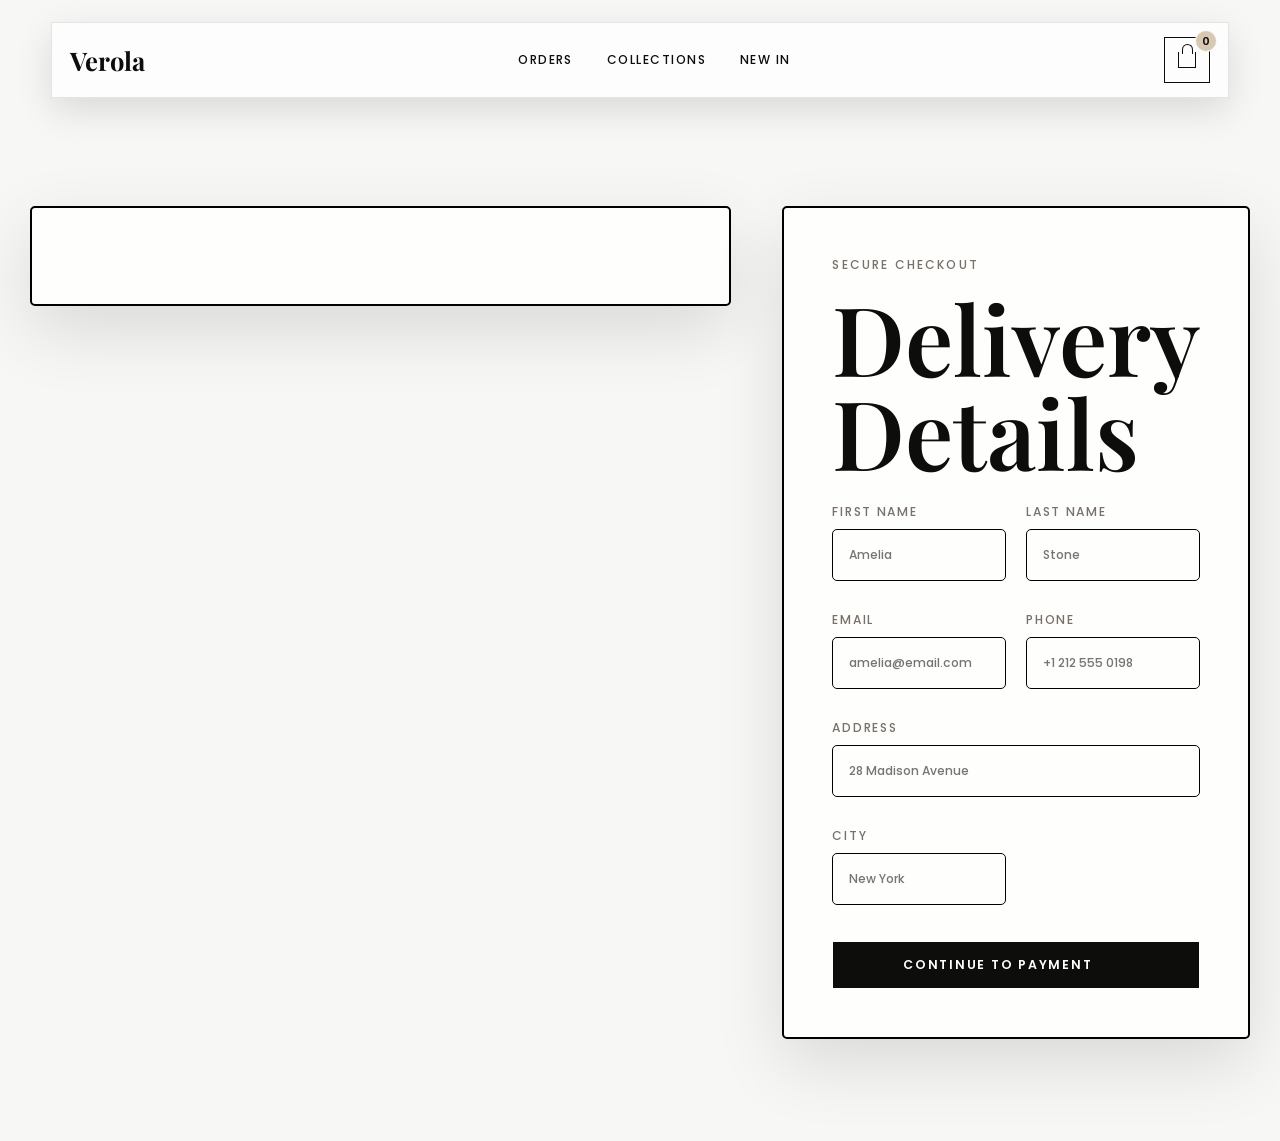
<file: checkout.html>
<!doctype html>
<html lang="en">
  <head>
    <meta charset="UTF-8" />
    <meta name="viewport" content="width=device-width, initial-scale=1.0" />
    <title>Checkout | Verola</title>
    <link rel="preconnect" href="https://fonts.googleapis.com" />
    <link rel="preconnect" href="https://fonts.gstatic.com" crossorigin />
    <link
      href="https://fonts.googleapis.com/css2?family=Playfair+Display:wght@500;600;700&family=Poppins:wght@300;400;500;600&display=swap"
      rel="stylesheet"
    />
    <link rel="stylesheet" href="styles.css" />
  </head>
  <body>
    <header class="site-header page-header">
      <nav class="navbar dark-nav" aria-label="Primary navigation">
        <a class="brand" href="index.html">Verola</a>
        <input class="menu-toggle" type="checkbox" id="menu-toggle-checkout" aria-label="Open navigation menu" />
        <label class="menu-button" for="menu-toggle-checkout" aria-hidden="true">
          <span></span>
          <span></span>
          <span></span>
        </label>
        <div class="nav-links">
          <a href="orders-page.html">Orders</a>
          <a href="products.html">Collections</a>
          <a href="products.html#featured-products">New In</a>
        </div>
        <a
          class="cart-link"
          href="checkout.html"
          aria-label="Shopping bag with two products"
        >
          <span class="cart-icon" aria-hidden="true"></span>
          <span class="cart-count">0</span>
        </a>
      </nav>
    </header>

    <main class="page-main">
      <section class="checkout-layout">
        <aside class="summary-card js-summary-card" aria-label="Order summary">
          <p class="eyebrow dark">Your Bag</p>
        </aside>
        <div class="checkout-panel">
          <p class="eyebrow dark">Secure Checkout</p>
          <h1>Delivery Details</h1>
          <form class="checkout-form" action="payment.html" method="get">
            <div class="form-grid">
              <label
                >First Name<input
                  type="text"
                  name="first-name"
                  placeholder="Amelia"
                  required
              /></label>
              <label
                >Last Name<input
                  type="text"
                  name="last-name"
                  placeholder="Stone"
                  required
              /></label>
              <label
                >Email<input
                  type="email"
                  name="email"
                  placeholder="amelia@email.com"
                  required
              /></label>
              <label
                >Phone<input
                  type="tel"
                  name="phone"
                  placeholder="+1 212 555 0198"
                  required
              /></label>
              <label class="full"
                >Address<input
                  type="text"
                  name="address"
                  placeholder="28 Madison Avenue"
                  required
              /></label>
              <label
                >City<input
                  type="text"
                  name="city"
                  placeholder="New York"
                  required
              /></label>
            </div>
            <button class="button button-dark form-button" type="submit">
              Continue to Payment
            </button>
          </form>
        </div>
      </section>
    </main>
    <script src="script/checkout.js" type="module"></script>
  </body>
</html>
</file>
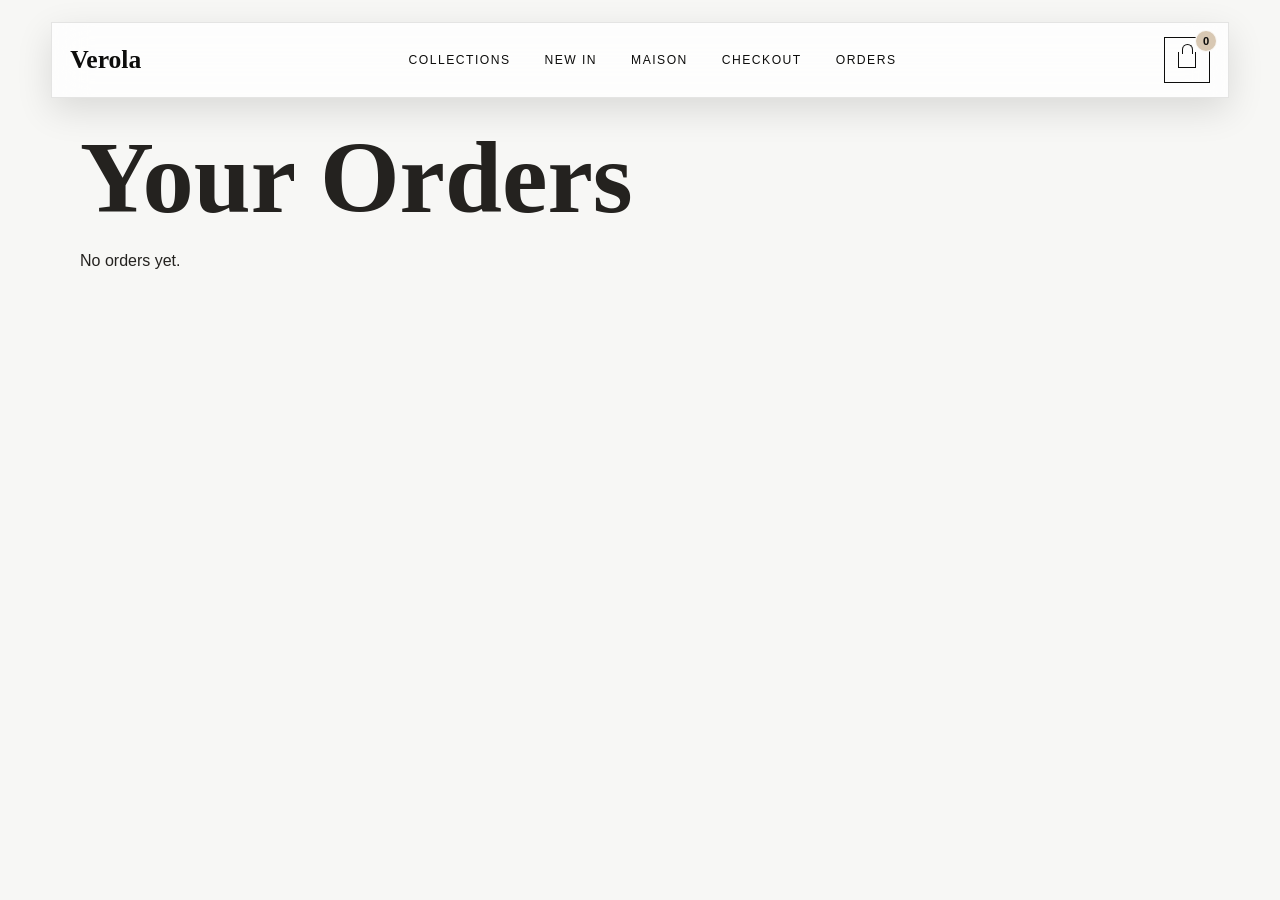
<file: orders-page.html>
<!doctype html>
<html lang="en">
  <head>
    <meta charset="UTF-8" />
    <meta name="viewport" content="width=device-width, initial-scale=1.0" />
    <title>Your Orders</title>
    <link rel="stylesheet" href="styles.css" />
  </head>

  <body>
    <header class="site-header page-header">
      <nav class="navbar dark-nav" aria-label="Primary navigation">
        <a class="brand" href="index.html">Verola</a>
        <input class="menu-toggle" type="checkbox" id="menu-toggle-orders" aria-label="Open navigation menu" />
        <label class="menu-button" for="menu-toggle-orders" aria-hidden="true">
          <span></span>
          <span></span>
          <span></span>
        </label>
        <div class="nav-links">
          <a href="products.html">Collections</a>
          <a href="products.html#featured-products">New In</a>
          <a href="#about">Maison</a>
          <a href="checkout.html">Checkout</a>
          <a href="orders-page.html">Orders</a>
        </div>
        <a
          class="cart-link"
          href="checkout.html"
          aria-label="Shopping bag with two products"
        >
          <span class="cart-icon" aria-hidden="true"></span>
          <span class="cart-count">0</span>
        </a>
      </nav>
    </header>

    <main class="orders-page">
      <h1>Your Orders</h1>

      <div class="orders-container js-orders-container">
        <!-- Orders will be injected here by JS -->
        <p class="empty-message">Loading orders...</p>
      </div>
    </main>

    <script src="script/orders.js" type="module"></script>
  </body>
</html>
</file>
<file: styles.css>
:root {
  --black: #0d0d0c;
  --ink: #24221f;
  --muted: #77716a;
  --line: rgba(18, 18, 18, 0.12);
  --cream: #f4efe7;
  --sand: #d8c8b3;
  --mist: #f7f7f5;
  --white: #ffffff;
  --shadow: 0 24px 70px rgba(12, 11, 10, 0.12);
}

* {
  box-sizing: border-box;
}

html {
  scroll-behavior: smooth;
}

body {
  margin: 0;
  color: var(--ink);
  background: var(--mist);
  font-family: "Poppins", Arial, sans-serif;
  font-weight: 300;
  animation: pageFade 700ms ease both;
}

img {
  display: block;
  width: 100%;
  height: 100%;
  object-fit: cover;
}

a {
  color: inherit;
  text-decoration: none;
}

.site-header {
  position: fixed;
  inset: 0 0 auto;
  z-index: 20;
  padding: 22px clamp(18px, 4vw, 56px);
}

.navbar {
  display: flex;
  align-items: center;
  justify-content: space-between;
  gap: 24px;
  max-width: 1440px;
  margin: 0 auto;
  padding: 14px 18px;
  color: var(--white);
  background: rgba(255, 255, 255, 0.08);
  border: 1px solid rgba(255, 255, 255, 0.22);
  backdrop-filter: blur(18px);
  box-shadow: 0 12px 36px rgba(0, 0, 0, 0.12);
  animation: navDrop 760ms ease both;
}

.dark-nav {
  color: var(--black);
  background: rgba(255, 255, 255, 0.78);
  border-color: rgba(0, 0, 0, 0.1);
}

.brand {
  font-family: "Playfair Display", Georgia, serif;
  font-size: clamp(1.35rem, 2vw, 1.9rem);
  font-weight: 700;
  letter-spacing: 0;
}

.nav-links,
.footer-links {
  display: flex;
  align-items: center;
  gap: clamp(14px, 3vw, 34px);
}

.menu-toggle {
  position: absolute;
  inline-size: 1px;
  block-size: 1px;
  opacity: 0;
  pointer-events: none;
}

.menu-button {
  display: none;
  width: 44px;
  height: 44px;
  align-items: center;
  justify-content: center;
  flex-direction: column;
  gap: 5px;
  border: 1px solid currentColor;
  color: inherit;
  cursor: pointer;
  transition:
    background 260ms ease,
    color 260ms ease,
    transform 260ms ease;
}

.menu-button span {
  width: 18px;
  height: 1px;
  background: currentColor;
  transform-origin: center;
  transition:
    transform 260ms ease,
    opacity 260ms ease;
}

.menu-button:hover {
  color: var(--black);
  background: var(--white);
  transform: translateY(-2px);
}

.dark-nav .menu-button:hover {
  color: var(--white);
  background: var(--black);
}

.nav-links a,
.nav-action,
.footer-links a,
.text-link {
  position: relative;
  font-size: 0.76rem;
  font-weight: 500;
  letter-spacing: 0.12em;
  text-transform: uppercase;
}

.nav-links a::after,
.text-link::after {
  position: absolute;
  left: 0;
  bottom: -6px;
  width: 0;
  height: 1px;
  content: "";
  background: currentColor;
  transition: width 260ms ease;
}

.nav-links a:hover::after,
.text-link:hover::after {
  width: 100%;
}

.nav-action {
  padding: 10px 18px;
  border: 1px solid currentColor;
  transition:
    background 260ms ease,
    color 260ms ease;
}

.nav-action:hover {
  color: var(--black);
  background: var(--white);
}

.dark-nav .nav-action:hover {
  color: var(--white);
  background: var(--black);
}

.cart-link {
  position: relative;
  display: inline-flex;
  align-items: center;
  justify-content: center;
  width: 46px;
  height: 46px;
  border: 1px solid currentColor;
  transition:
    transform 260ms ease,
    background 260ms ease,
    color 260ms ease;
}

.cart-link:hover {
  color: var(--black);
  background: var(--white);
  transform: translateY(-2px);
}

.dark-nav .cart-link:hover {
  color: var(--white);
  background: var(--black);
}

.cart-icon {
  position: relative;
  width: 18px;
  height: 16px;
  border: 1.7px solid currentColor;
  border-top: 0;
}

.cart-icon::before {
  position: absolute;
  left: 3px;
  top: -8px;
  width: 9px;
  height: 9px;
  content: "";
  border: 1.7px solid currentColor;
  border-bottom: 0;
  border-radius: 10px 10px 0 0;
}

.cart-count {
  position: absolute;
  right: -8px;
  top: -8px;
  display: grid;
  place-items: center;
  min-width: 22px;
  height: 22px;
  padding: 0 6px;
  color: var(--black);
  background: var(--sand);
  border: 1px solid rgba(255, 255, 255, 0.85);
  border-radius: 999px;
  font-size: 0.7rem;
  font-weight: 600;
  animation: cartPulse 1800ms ease-in-out infinite;
}

.cart-button {
  gap: 10px;
}

.cart-icon.mini {
  width: 15px;
  height: 13px;
}

.cart-icon.mini::before {
  left: 2px;
  top: -7px;
  width: 8px;
  height: 8px;
}

.hero {
  position: relative;
  min-height: 100vh;
  display: grid;
  align-items: end;
  padding: 170px clamp(22px, 6vw, 88px) 9vh;
  color: var(--white);
  background:
    linear-gradient(90deg, rgba(0, 0, 0, 0.58), rgba(0, 0, 0, 0.08) 68%),
    url("https://images.unsplash.com/photo-1483985988355-763728e1935b?auto=format&fit=crop&w=2200&q=85")
      center / cover;
  animation: heroDrift 18s ease-in-out infinite alternate;
}

.hero-content,
.page-hero,
.checkout-panel,
.summary-card {
  animation: riseIn 800ms ease both;
}

.hero-content {
  max-width: 760px;
}

.eyebrow {
  margin: 0 0 16px;
  font-size: 0.75rem;
  font-weight: 500;
  letter-spacing: 0.18em;
  text-transform: uppercase;
}

.eyebrow.dark {
  color: var(--muted);
}

h1,
h2,
h3,
p {
  margin-top: 0;
}

h1,
h2 {
  font-family: "Playfair Display", Georgia, serif;
  font-weight: 600;
  letter-spacing: 0;
  line-height: 0.98;
}

h1 {
  max-width: 860px;
  margin-bottom: 24px;
  font-size: clamp(3.4rem, 8vw, 8.8rem);
}

h2 {
  margin-bottom: 18px;
  font-size: clamp(2.1rem, 5vw, 5.2rem);
}

h3 {
  margin-bottom: 6px;
  font-size: 1rem;
  font-weight: 500;
}

.hero-subtitle {
  max-width: 570px;
  margin-bottom: 34px;
  color: rgba(255, 255, 255, 0.86);
  font-size: clamp(1rem, 1.5vw, 1.2rem);
  line-height: 1.8;
}

.button {
  display: inline-flex;
  align-items: center;
  justify-content: center;
  min-height: 48px;
  padding: 14px 28px;
  border: 1px solid currentColor;
  font-size: 0.78rem;
  font-weight: 600;
  letter-spacing: 0.14em;
  text-transform: uppercase;
  cursor: pointer;
  transition:
    transform 260ms ease,
    background 260ms ease,
    color 260ms ease,
    box-shadow 260ms ease;
}

.button:hover {
  transform: translateY(-3px);
  box-shadow: 0 14px 38px rgba(0, 0, 0, 0.18);
}

.button-light {
  color: var(--black);
  background: var(--white);
}

.button-light:hover {
  color: var(--white);
  background: transparent;
}

.button-dark {
  color: var(--white);
  background: var(--black);
}

.button-dark:hover {
  color: var(--black);
  background: var(--white);
}

.section {
  padding: clamp(72px, 9vw, 132px) clamp(20px, 5vw, 72px);
}

.section-heading {
  max-width: 1440px;
  margin: 0 auto 44px;
  animation: riseIn 760ms ease both;
}

.section-heading.split {
  display: flex;
  align-items: end;
  justify-content: space-between;
  gap: 28px;
}

.collection-grid {
  display: grid;
  grid-template-columns: repeat(4, 1fr);
  grid-auto-rows: minmax(250px, 32vw);
  gap: 18px;
  max-width: 1440px;
  margin: 0 auto;
}

.collection-card,
.product-media,
.shop-media {
  overflow: hidden;
  background: var(--cream);
}

.collection-card {
  position: relative;
  min-height: 260px;
  isolation: isolate;
  animation: riseIn 760ms ease both;
}

.collection-card.tall {
  grid-row: span 2;
}

.collection-card.wide {
  grid-column: span 2;
}

.collection-card::after {
  position: absolute;
  inset: 0;
  z-index: 1;
  content: "";
  background: linear-gradient(180deg, transparent 35%, rgba(0, 0, 0, 0.58));
}

.collection-card img,
.product-media img,
.shop-media img {
  transition:
    transform 600ms ease,
    filter 600ms ease;
}

.collection-card:hover img,
.product-card:hover img,
.shop-card:hover img {
  transform: scale(1.065);
  filter: saturate(0.9);
}

.collection-card span {
  position: absolute;
  left: 24px;
  bottom: 22px;
  z-index: 2;
  color: var(--white);
  font-family: "Playfair Display", Georgia, serif;
  font-size: clamp(1.5rem, 2.7vw, 2.6rem);
  line-height: 1;
}

.featured {
  background: var(--white);
}

.product-grid,
.shop-grid {
  display: grid;
  grid-template-columns: repeat(4, 1fr);
  gap: 22px;
  max-width: 1440px;
  margin: 0 auto;
}

.product-card,
.shop-card {
  background: var(--white);
  border: black solid 1px;
  border-radius: 5px;
  transition:
    transform 300ms ease,
    box-shadow 300ms ease;
  animation: riseIn 760ms ease both;
}

.collection-card:nth-child(2),
.product-card:nth-child(2),
.shop-card:nth-child(2) {
  animation-delay: 90ms;
}

.collection-card:nth-child(3),
.product-card:nth-child(3),
.shop-card:nth-child(3) {
  animation-delay: 180ms;
}

.collection-card:nth-child(4),
.product-card:nth-child(4),
.shop-card:nth-child(4) {
  animation-delay: 270ms;
}

.collection-card:nth-child(5),
.shop-card:nth-child(5) {
  animation-delay: 360ms;
}

.shop-card:nth-child(6) {
  animation-delay: 450ms;
}

.shop-card:nth-child(7) {
  animation-delay: 540ms;
}

.shop-card:nth-child(8) {
  animation-delay: 630ms;
}

.product-card:hover,
.shop-card:hover {
  transform: translateY(-8px);
  box-shadow: var(--shadow);
}

.product-media,
.shop-media {
  display: block;
  aspect-ratio: 4 / 5;
}

.product-info {
  display: flex;
  justify-content: space-between;
  gap: 18px;
  padding: 18px 4px 4px;
}

.product-info p {
  color: var(--muted);
  font-weight: 500;
}

.shop-info {
  padding: 22px;
}

.shop-info span {
  display: block;
  margin-bottom: 10px;
  color: var(--muted);
  font-size: 0.74rem;
  font-weight: 500;
  letter-spacing: 0.16em;
  text-transform: uppercase;
}

.shop-info h2 {
  margin-bottom: 10px;
  font-size: 1.55rem;
  line-height: 1.1;
}

.shop-info p {
  margin-bottom: 18px;
  color: var(--muted);
  font-weight: 500;
}

.shop-info .button {
  width: 100%;
  margin-top: 10px;
}

.product-landing-page {
  padding-bottom: clamp(70px, 9vw, 130px);
}

.product-landing-hero {
  min-height: 82vh;
  display: grid;
  align-items: end;
  padding: 170px clamp(22px, 6vw, 88px) 9vh;
  color: var(--white);
  background:
    linear-gradient(90deg, rgba(0, 0, 0, 0.62), rgba(0, 0, 0, 0.12)),
    url("https://images.unsplash.com/photo-1496747611176-843222e1e57c?auto=format&fit=crop&w=2200&q=85")
      center / cover;
}

.product-landing-hero > div {
  max-width: 820px;
}

.product-landing-hero p {
  max-width: 620px;
  color: rgba(255, 255, 255, 0.86);
  line-height: 1.9;
}

.detail-jump {
  position: sticky;
  top: 96px;
  z-index: 9;
  display: flex;
  flex-wrap: wrap;
  gap: 10px;
  width: min(1320px, calc(100% - 40px));
  margin: 34px auto 44px;
  padding: 14px;
  background: rgba(255, 255, 255, 0.76);
  border: 1px solid rgba(0, 0, 0, 0.08);
  backdrop-filter: blur(18px);
  box-shadow: 0 16px 46px rgba(12, 11, 10, 0.08);
}

.detail-jump a {
  padding: 9px 13px;
  border: 1px solid var(--line);
  font-size: 0.7rem;
  font-weight: 500;
  letter-spacing: 0.12em;
  text-transform: uppercase;
  transition:
    background 240ms ease,
    color 240ms ease,
    transform 240ms ease;
}

.detail-jump a:hover {
  color: var(--white);
  background: var(--black);
  transform: translateY(-2px);
}

.product-landing-item {
  display: grid;
  grid-template-columns: minmax(0, 1.1fr) minmax(320px, 0.9fr);
  gap: clamp(28px, 5vw, 74px);
  align-items: center;
  width: min(1320px, calc(100% - 40px));
  margin: 0 auto clamp(60px, 9vw, 124px);
  padding: clamp(22px, 4vw, 44px);
  background: rgba(255, 255, 255, 0.74);
  border: 1px solid rgba(0, 0, 0, 0.979);
  box-shadow: var(--shadow);
  border-radius: 5px;
  scroll-margin-top: 140px;
}

.product-landing-item.reverse .landing-media {
  order: 2;
}

.landing-media {
  display: grid;
  grid-template-columns: repeat(2, 1fr);
  gap: 14px;
}

.landing-media img {
  min-height: 220px;
  aspect-ratio: 1;
  background: var(--cream);
  transition:
    transform 500ms ease,
    filter 500ms ease;
}

.landing-media img:first-child {
  grid-column: 1 / -1;
  aspect-ratio: 16 / 11;
}

.landing-media img:hover {
  transform: scale(1.025);
  filter: saturate(0.92);
}

.landing-copy h2 {
  margin-bottom: 16px;
  font-size: clamp(2.35rem, 5vw, 4.9rem);
}

.landing-copy p {
  color: var(--muted);
  line-height: 1.9;
}

.detail-price {
  color: var(--black) !important;
  font-family: "Playfair Display", Georgia, serif;
  font-size: 1.8rem;
  font-weight: 600;
}

.landing-copy ul {
  margin: 26px 0;
  padding: 0;
  color: var(--muted);
  list-style: none;
}

.landing-copy li {
  padding: 12px 0;
  border-bottom: 1px solid var(--line);
}

.luxury-banner {
  min-height: 72vh;
  display: grid;
  place-items: center;
  padding: clamp(64px, 8vw, 120px) 22px;
  color: var(--white);
  text-align: center;
  background:
    linear-gradient(rgba(0, 0, 0, 0.34), rgba(0, 0, 0, 0.34)),
    url("https://images.unsplash.com/photo-1529139574466-a303027c1d8b?auto=format&fit=crop&w=2200&q=85")
      center / cover fixed;
  animation: bannerGlow 12s ease-in-out infinite alternate;
}

.banner-content {
  max-width: 790px;
}

.about {
  background: linear-gradient(135deg, var(--cream), var(--white));
}

.about-inner {
  max-width: 980px;
  margin: 0 auto;
  text-align: center;
}

.about-inner p:last-child,
.page-hero p,
.summary-note {
  color: var(--muted);
  font-size: 1.05rem;
  line-height: 2;
}

.about-inner p:last-child {
  max-width: 760px;
  margin: 0 auto;
}

.newsletter {
  padding: clamp(72px, 9vw, 128px) clamp(20px, 5vw, 72px);
  background:
    linear-gradient(rgba(244, 239, 231, 0.78), rgba(244, 239, 231, 0.78)),
    url("https://images.unsplash.com/photo-1515886657613-9f3515b0c78f?auto=format&fit=crop&w=1800&q=85")
      center / cover;
}

.newsletter-panel {
  display: grid;
  grid-template-columns: minmax(0, 1.05fr) minmax(300px, 0.95fr);
  gap: clamp(28px, 5vw, 80px);
  align-items: center;
  max-width: 1160px;
  margin: 0 auto;
  padding: clamp(28px, 5vw, 64px);
  background: rgba(255, 255, 255, 0.72);
  border: 1px solid rgba(255, 255, 255, 0.62);
  backdrop-filter: blur(18px);
  box-shadow: var(--shadow);
}

.newsletter-panel p {
  color: var(--muted);
  line-height: 1.8;
}

.subscribe-form label,
.checkout-form label {
  display: block;
  margin-bottom: 10px;
  color: var(--muted);
  font-size: 0.76rem;
  font-weight: 500;
  letter-spacing: 0.14em;
  text-transform: uppercase;
}

.form-row {
  display: flex;
  border-bottom: 1px solid var(--black);
}

input,
button {
  font: inherit;
}

input {
  min-width: 0;
  width: 100%;
  padding: 16px 0;
  border: 0;
  color: var(--ink);
  background: transparent;
  outline: none;
}

.form-row input {
  flex: 1;
}

button {
  border: 0;
  background: transparent;
}

.form-row button {
  padding: 0 0 0 18px;
  color: var(--black);
  cursor: pointer;
  font-size: 0.78rem;
  font-weight: 600;
  letter-spacing: 0.12em;
  text-transform: uppercase;
  transition: color 240ms ease;
}

.form-row button:hover {
  color: var(--muted);
}

.footer {
  display: grid;
  grid-template-columns: 1.3fr 1fr 1fr 1fr;
  gap: 32px;
  padding: 54px clamp(20px, 5vw, 72px);
  color: rgba(255, 255, 255, 0.78);
  background: var(--black);
}

.footer-brand {
  display: inline-block;
  margin-bottom: 14px;
  color: var(--white);
}

.footer p,
address {
  margin: 0;
  font-style: normal;
  line-height: 1.8;
}

.footer-links {
  align-items: flex-start;
  flex-direction: column;
}

.page-main {
  min-height: 100vh;
  padding-top: 104px;
}
.page-pay {
  filter: blur(5px);
  pointer-events: none;
  position: fixed;
}
.pay a {
  background-color: #0d0d0c;
  color: white;
  padding: 0.8rem;
  border-radius: 5px;
}
.pay p {
  font-size: 1.2rem;
  font-weight: 700;
  font-family: "Franklin Gothic Medium", "Arial Narrow", Arial, sans-serif;
}
.pay {
  display: flex;
  flex-direction: column;
  align-items: center;
  justify-content: center;
}
.page-hero {
  max-width: 1120px;
  margin: 0 auto;
  padding: clamp(70px, 9vw, 128px) clamp(20px, 5vw, 72px) clamp(36px, 5vw, 70px);
}

.compact-hero h1,
.checkout-panel h1,
.order-confirmation h1 {
  color: var(--black);
  font-size: clamp(3.2rem, 8vw, 6rem);
}

.filter-bar {
  display: flex;
  flex-wrap: wrap;
  gap: 12px;
  max-width: 1440px;
  margin: 0 auto 34px;
}

.filter-bar a {
  padding: 10px 16px;
  border: 1px solid var(--line);
  background: rgba(255, 255, 255, 0.72);
  font-size: 0.76rem;
  font-weight: 500;
  letter-spacing: 0.1em;
  text-transform: uppercase;
  transition:
    background 260ms ease,
    color 260ms ease,
    transform 260ms ease;
}

.filter-bar a:hover {
  color: var(--white);
  background: var(--black);
  transform: translateY(-2px);
}

.button,
.cart-link,
.filter-bar a {
  will-change: transform;
}

.button::after {
  width: 24px;
  height: 1px;
  margin-left: 12px;
  content: "";
  background: currentColor;
  transform: scaleX(0);
  transform-origin: left;
  transition: transform 260ms ease;
}

.button:hover::after {
  transform: scaleX(1);
}

.checkout-layout,
.summary-page {
  width: min(1220px, calc(100% - 40px));
  margin: 0 auto;
  padding: clamp(54px, 8vw, 104px) 0;
}

.checkout-layout,
.order-grid {
  display: grid;
  grid-template-columns: minmax(0, 1.2fr) minmax(330px, 0.8fr);
  gap: clamp(24px, 4vw, 56px);
  align-items: start;
}

.checkout-panel,
.summary-card {
  padding: clamp(24px, 4vw, 48px);
  background: rgba(255, 255, 255, 0.8);
  border: 1px solid rgba(0, 0, 0, 0.08);
  box-shadow: var(--shadow);
  border: black solid 2px;
  border-radius: 5px;
}
.summary-item {
  position: relative;
}
.form-grid {
  display: grid;
  grid-template-columns: repeat(2, 1fr);
  gap: 20px;
}

.form-grid .full {
  grid-column: 1 / -1;
}

.checkout-form input {
  margin-top: 8px;
  padding: 14px 0;
  border-bottom: 1px solid var(--line);
  border: black 1px solid;
  padding: 1rem;
  border-radius: 5px;
}
.delete-item {
  position: absolute;
  right: 4%;
  top: 7%;
}
.form-button,
.full-button {
  width: 100%;
  margin-top: 26px;
}

.summary-item {
  display: grid;
  grid-template-columns: 100px 1fr auto;
  gap: 16px;
  align-items: center;
  padding: 18px 0;
  border-bottom: 1px solid var(--line);
}
.summary-cartQuantity {
  display: flex;
  gap: 1rem;
  justify-content: start;
  align-items: center;
}
.summary-cartQuantity div {
  display: flex;
  gap: 1rem;
  align-items: center;
}
.summary-cartQuantity span {
  background-color: #0d0d0c;
  color: white;
  padding: 0rem 0.4rem;
  border-radius: 50%;
  cursor: pointer;
}
.summary-item img {
  aspect-ratio: 1;
}

.summary-item h2,
.summary-item h3 {
  margin-bottom: 4px;
  font-family: "Poppins", Arial, sans-serif;
  font-size: 0.96rem;
  line-height: 1.4;
}

.summary-item p {
  margin-bottom: 0;
  color: var(--muted);
  font-size: 0.88rem;
}

.summary-lines {
  padding-top: 22px;
}

.summary-lines p {
  display: flex;
  justify-content: space-between;
  gap: 20px;
  margin-bottom: 14px;
}

.summary-lines .total {
  margin-top: 18px;
  padding-top: 18px;
  border-top: 1px solid var(--black);
  font-size: 1.1rem;
}

.radio-card {
  display: flex;
  align-items: center;
  gap: 12px;
  padding: 16px;
  border: 1px solid var(--line);
  color: var(--black);
}

.radio-card input {
  width: auto;
}

.payment-card h2 {
  font-size: clamp(3rem, 7vw, 6rem);
}

.payment-card p {
  color: var(--muted);
  line-height: 1.8;
}

.order-confirmation {
  max-width: 900px;
  margin: 3rem;
}

.large-item {
  grid-template-columns: 96px 1fr auto;
}

@keyframes riseIn {
  from {
    opacity: 0;
    transform: translateY(28px);
  }

  to {
    opacity: 1;
    transform: translateY(0);
  }
}

@keyframes pageFade {
  from {
    opacity: 0;
  }

  to {
    opacity: 1;
  }
}

@keyframes navDrop {
  from {
    opacity: 0;
    transform: translateY(-18px);
  }

  to {
    opacity: 1;
    transform: translateY(0);
  }
}

@keyframes heroDrift {
  from {
    background-position: center center;
  }

  to {
    background-position: 56% center;
  }
}

@keyframes bannerGlow {
  from {
    filter: saturate(0.92) contrast(1);
  }

  to {
    filter: saturate(1.08) contrast(1.04);
  }
}

@keyframes cartPulse {
  0%,
  100% {
    transform: scale(1);
  }

  50% {
    transform: scale(1.08);
  }
}

@keyframes bottomToTopLift {
  from {
    opacity: 0;
    clip-path: inset(100% 0 0 0);
    filter: blur(10px);
    transform: translateY(120px) scale(0.985);
  }

  55% {
    opacity: 0.86;
    filter: blur(3px);
  }

  to {
    opacity: 1;
    clip-path: inset(0 0 0 0);
    filter: blur(0);
    transform: translateY(0) scale(1);
  }
}

@keyframes bottomToTopImage {
  from {
    opacity: 0.78;
    clip-path: inset(100% 0 0 0);
    transform: translateY(48px) scale(1.08);
  }

  to {
    opacity: 1;
    clip-path: inset(0 0 0 0);
    transform: translateY(0) scale(1);
  }
}

@supports (animation-timeline: view()) {
  .section-heading,
  .about-inner,
  .newsletter-panel,
  .summary-card,
  .order-confirmation,
  .filter-bar,
  .product-landing-item,
  .collection-card,
  .product-card,
  .shop-card {
    animation-name: bottomToTopLift;
    animation-duration: 1ms;
    animation-fill-mode: both;
    animation-timeline: view();
    animation-range: entry 0% cover 38%;
  }

  .collection-card img,
  .product-media img,
  .shop-media img,
  .landing-media img {
    animation-name: bottomToTopImage;
    animation-duration: 1ms;
    animation-fill-mode: both;
    animation-timeline: view();
    animation-range: entry 0% cover 48%;
  }

  .collection-card:nth-child(2),
  .product-card:nth-child(2),
  .shop-card:nth-child(2),
  .collection-card:nth-child(3),
  .product-card:nth-child(3),
  .shop-card:nth-child(3),
  .collection-card:nth-child(4),
  .product-card:nth-child(4),
  .shop-card:nth-child(4),
  .collection-card:nth-child(5),
  .shop-card:nth-child(5),
  .shop-card:nth-child(6),
  .shop-card:nth-child(7),
  .shop-card:nth-child(8) {
    animation-delay: 0ms;
  }
}

@media (prefers-reduced-motion: reduce) {
  *,
  *::before,
  *::after {
    animation-duration: 0.01ms !important;
    animation-iteration-count: 1 !important;
    scroll-behavior: auto !important;
    transition-duration: 0.01ms !important;
  }
}

@media (max-width: 1000px) {
  .collection-grid,
  .product-grid,
  .shop-grid {
    grid-template-columns: repeat(2, 1fr);
  }

  .collection-grid {
    grid-auto-rows: 330px;
  }

  .newsletter-panel,
  .footer,
  .checkout-layout,
  .order-grid,
  .product-landing-item {
    grid-template-columns: 1fr;
  }

  .product-landing-item.reverse .landing-media {
    order: 0;
  }
}

@media (max-width: 680px) {
  .navbar {
    position: relative;
  }

  .menu-button {
    display: inline-flex;
    margin-left: auto;
  }

  .menu-toggle:checked + .menu-button span:nth-child(1) {
    transform: translateY(6px) rotate(45deg);
  }

  .menu-toggle:checked + .menu-button span:nth-child(2) {
    opacity: 0;
  }

  .menu-toggle:checked + .menu-button span:nth-child(3) {
    transform: translateY(-6px) rotate(-45deg);
  }

  .nav-links {
    position: absolute;
    left: 0;
    right: 0;
    top: calc(100% + 12px);
    display: grid;
    gap: 0;
    max-height: 0;
    overflow: hidden;
    padding: 0;
    color: var(--black);
    background: rgba(255, 255, 255, 0.94);
    border: 1px solid rgba(0, 0, 0, 0.08);
    opacity: 0;
    pointer-events: none;
    transform: translateY(-10px);
    backdrop-filter: blur(18px);
    box-shadow: 0 22px 56px rgba(12, 11, 10, 0.16);
    transition:
      max-height 320ms ease,
      opacity 240ms ease,
      padding 240ms ease,
      transform 240ms ease;
  }

  .menu-toggle:checked ~ .nav-links {
    max-height: 360px;
    padding: 10px;
    opacity: 1;
    pointer-events: auto;
    transform: translateY(0);
  }

  .nav-links a {
    display: block;
    padding: 14px 12px;
    border-bottom: 1px solid rgba(0, 0, 0, 0.08);
  }

  .nav-links a:last-child {
    border-bottom: 0;
  }

  .nav-links a::after {
    display: none;
  }

  .site-header {
    padding: 14px;
  }

  .navbar {
    padding: 12px 14px;
  }

  .nav-action {
    padding: 9px 12px;
  }

  .hero {
    min-height: 94vh;
    padding: 132px 20px 52px;
    background-position: 58% center;
  }

  h1 {
    font-size: clamp(3rem, 16vw, 4.8rem);
  }

  .section-heading.split {
    display: block;
  }

  .text-link {
    display: inline-block;
    margin-top: 8px;
  }

  .collection-grid,
  .product-grid,
  .shop-grid,
  .newsletter-panel,
  .footer,
  .form-grid,
  .landing-media {
    grid-template-columns: 1fr;
  }

  .detail-jump {
    position: static;
  }

  .collection-grid {
    grid-auto-rows: 300px;
  }

  .collection-card.tall,
  .collection-card.wide {
    grid-row: auto;
    grid-column: auto;
  }

  .product-info {
    padding-right: 0;
    padding-left: 0;
  }

  .luxury-banner {
    min-height: 62vh;
    background-attachment: scroll;
  }

  .newsletter-panel,
  .checkout-panel,
  .summary-card {
    padding: 46px 20px;
  }

  .form-row {
    display: block;
    border-bottom: 0;
  }

  .form-row input {
    border-bottom: 1px solid var(--black);
  }

  .form-row button {
    width: 100%;
    margin-top: 14px;
    padding: 14px 18px;
    color: var(--white);
    background: var(--black);
  }

  .summary-item,
  .large-item {
    grid-template-columns: 70px 1fr;
  }

  .summary-item strong {
    grid-column: 2;
  }
}
.pay {
  position: absolute;
  background-color: white;
  border: 1px solid black;
  border-radius: 10px;
  padding: 1.5rem;

  top: 40%;
  left: 40%;

  transform: translate(-50%, -50%);

  display: none;
}
.payment-methods {
  display: flex;
  gap: 12px;
  margin-bottom: 20px;
}

.payment-methods img {
  width: 50px;
  height: 32px;
  object-fit: contain;
}
.orders-page {
  padding: 5rem;
  margin-top: 3rem;
}
.order-card {
  display: flex;
  gap: 15px;
  background: #ffffff;
  border-radius: 12px;
  padding: 15px;
  margin-bottom: 15px;
  box-shadow: 0 6px 20px rgba(0, 0, 0, 0.08);
  align-items: center;
  transition: 0.3s ease;
  width: 96%;
}

.order-card:hover {
  transform: translateY(-3px);
  box-shadow: 0 10px 25px rgba(0, 0, 0, 0.12);
}

.order-image {
  width: 90px;
  height: 90px;
  object-fit: cover;
  border-radius: 10px;
  background: #f4f4f4;
}

.order-info {
  flex: 1;
}

.order-title {
  font-size: 16px;
  margin: 0;
  font-weight: 600;
  color: #222;
}

.order-id {
  font-size: 13px;
  color: #666;
  margin: 4px 0;
}

.order-date {
  font-size: 13px;
  color: #777;
}

.order-qty {
  display: inline-block;
  margin-top: 8px;
  padding: 4px 10px;
  background: #111;
  color: white;
  border-radius: 20px;
  font-size: 12px;
}
</file>
